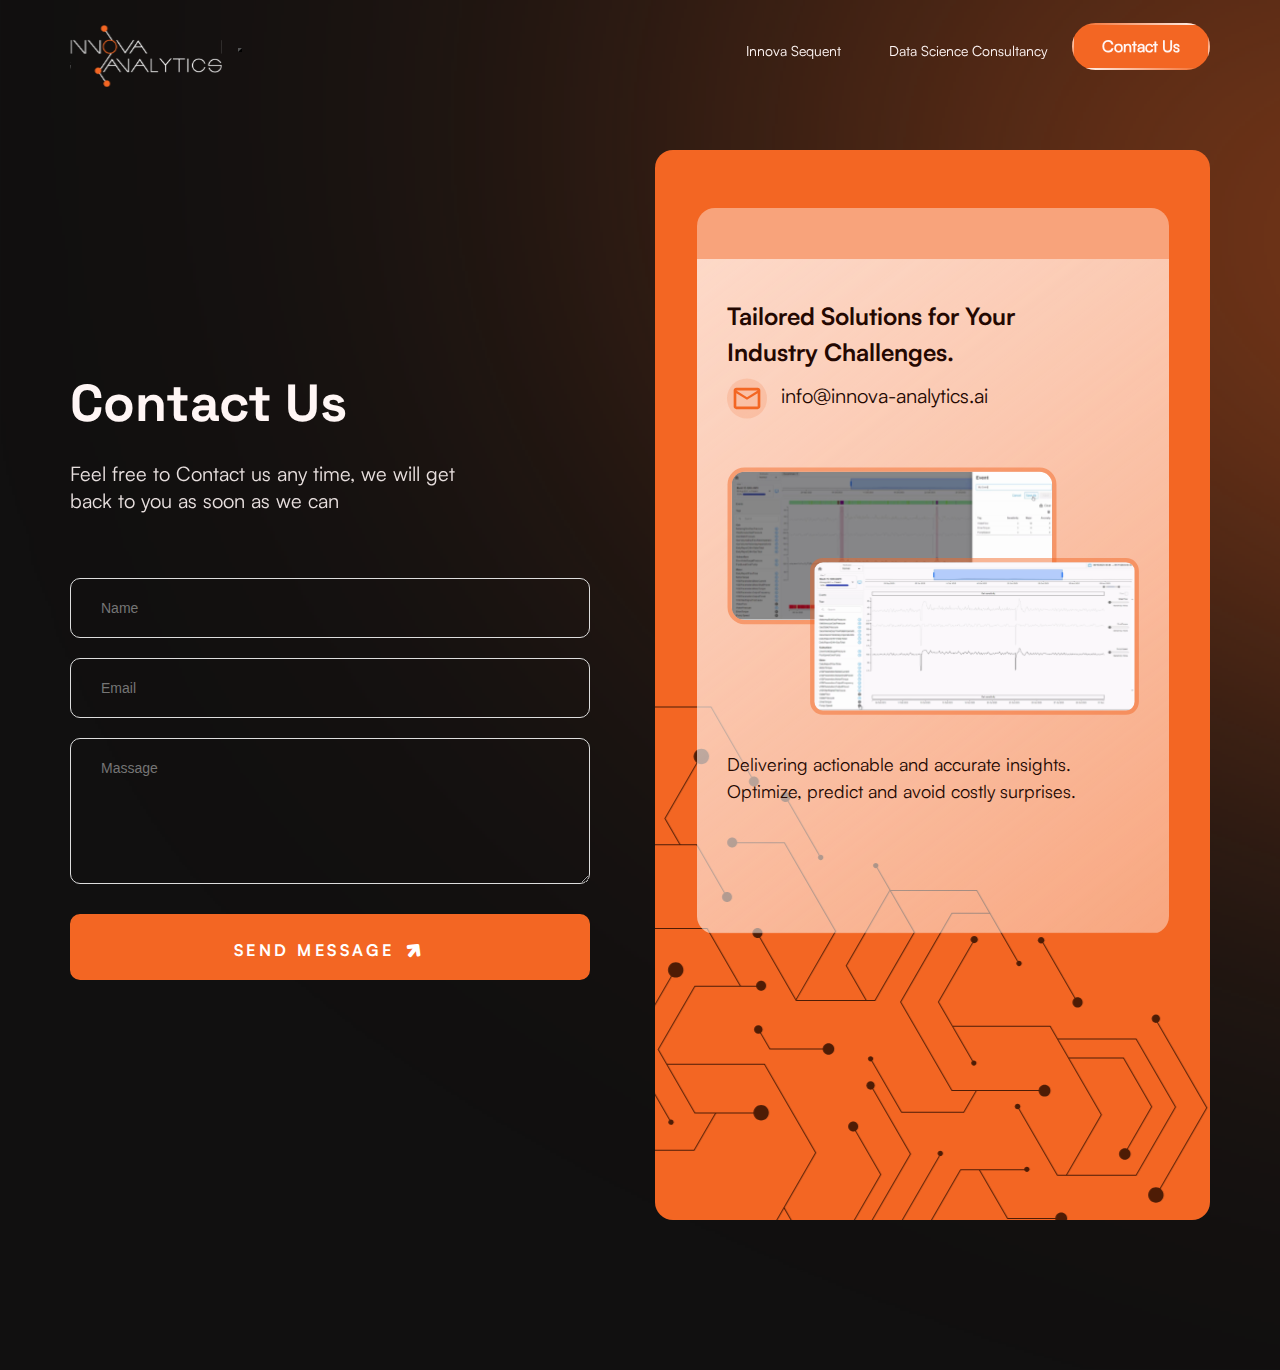
<file: contact.html>
<!doctype html>
<html lang="en">
  <head>
    <!-- Required meta tags -->
    <meta charset="utf-8">
    <meta name="viewport" content="width=device-width, initial-scale=1, shrink-to-fit=no">
    <title>Innova</title>
    <!-- Bootstrap CSS -->
    <link rel="stylesheet" href="css/bootstrap.min.css">
    <link rel="stylesheet" href="https://cdnjs.cloudflare.com/ajax/libs/font-awesome/4.7.0/css/font-awesome.min.css" />
    <link rel="stylesheet" type="text/css" href="css/style.css">
    <link rel="stylesheet" type="text/css" href="css/responsive.css">
  </head>
  <body>
    <!-- header section -->
       <header class="header_section">
         <div class="container">
            <nav class="navbar  navbar-expand-lg navbar-light">
               <a class="navbar-brand" href="index.html">
               <img src="image/logo.svg">
               </a>
             <button type="button" class="navbar-toggle x collapsed" data-toggle="collapse" data-target="#navbar-collapse-x">
               <span class="icon-bar"></span>
               <span class="icon-bar"></span>
               <span class="icon-bar"></span>
               </button>
               <div class="collapse navbar-collapse" id="navbar-collapse-x">
                  <ul class="navbar-nav">
                     <li class="nav-item">
                        <a class="nav-link" href="#tech">Innova Sequent</a>
                     </li>
                     <li class="nav-item">
                        <a class="nav-link" href="datascience.html">Data Science Consultancy</a>
                     </li>
                  </ul>
                 <div class="get-quote">
              <a href="contact.html" class="default-btn">
                <span>Contact Us</span>
              </a>
            </div>
               </div>
            </nav>
         </div>
      </header>
    <!-- contact form -->
    <section class="contact_form section_padding contact-page-section">
      <div class="container">
        <div class="row d-flex align-items-center overflow-hidden">
          <div class="col-lg-6 align-items-center">
            <div class="contact_boxs">
              <h2>Contact Us</h2>
              <p>Feel free to Contact us any time, we will get back to you as soon as we can</p>
            </div>
            <div class="form-column col-md-12 col-sm-12 col-xs-12">
              <div class="inner-column">
                <!--Contact Form-->
                <div class="contact-form">
                  <form method="post" action="sendemail.php" id="contact-form">
                    <div class="row clearfix">
                      <div class="form-group col-md-12 col-sm-12 co-xs-12">
                        <input type="text" name="name" value="" placeholder="Name" required>
                      </div>
                      <div class="form-group col-md-12 col-sm-12 co-xs-12">
                        <input type="email" name="email" value="" placeholder="Email" required>
                      </div>
                      <div class="form-group col-md-12 col-sm-12 co-xs-12">
                        <textarea name="message" placeholder="Massage"></textarea>
                      </div>
                      <div class="form-group col-md-12 col-sm-12 co-xs-12">
                        <button type="submit" class="theme-btn btn-style-one">SEND MESSAGE<span><i class="fa fa-arrow-up" aria-hidden="true"></i></span></button>
                      </div>
                    </div>
                  </form>
                </div>
                <!--End Contact Form-->
              </div>
            </div>
          </div>
          <div class="col-lg-6">
             <div class="contact_box_right">
                <div class="contact_inner_rx">
                   <h2>Tailored Solutions for Your Industry Challenges.</h2>
                   <a href="info@innova-analytics.ai"><span><img src="image/contact-icon.svg"></span>info@innova-analytics.ai</a>
                   <div class="image_box_rn">
                      <img src="image/contact-image.svg">
                   </div>
                   <div class="footer_content">
                      <p>Delivering actionable and accurate insights. Optimize, predict and avoid costly surprises.</p>
                   </div>
                </div>
             </div>
          </div>
          <!--Info Column-->
        </div>
      </div>
    </section>
    <!-- common js -->
    <script src="js/jquery-3.2.1.slim.min.js"></script>
    <script src="js/bootstrap.min.js"></script>
    <script src="js/main.js"></script>
  </body>
</html>
</file>
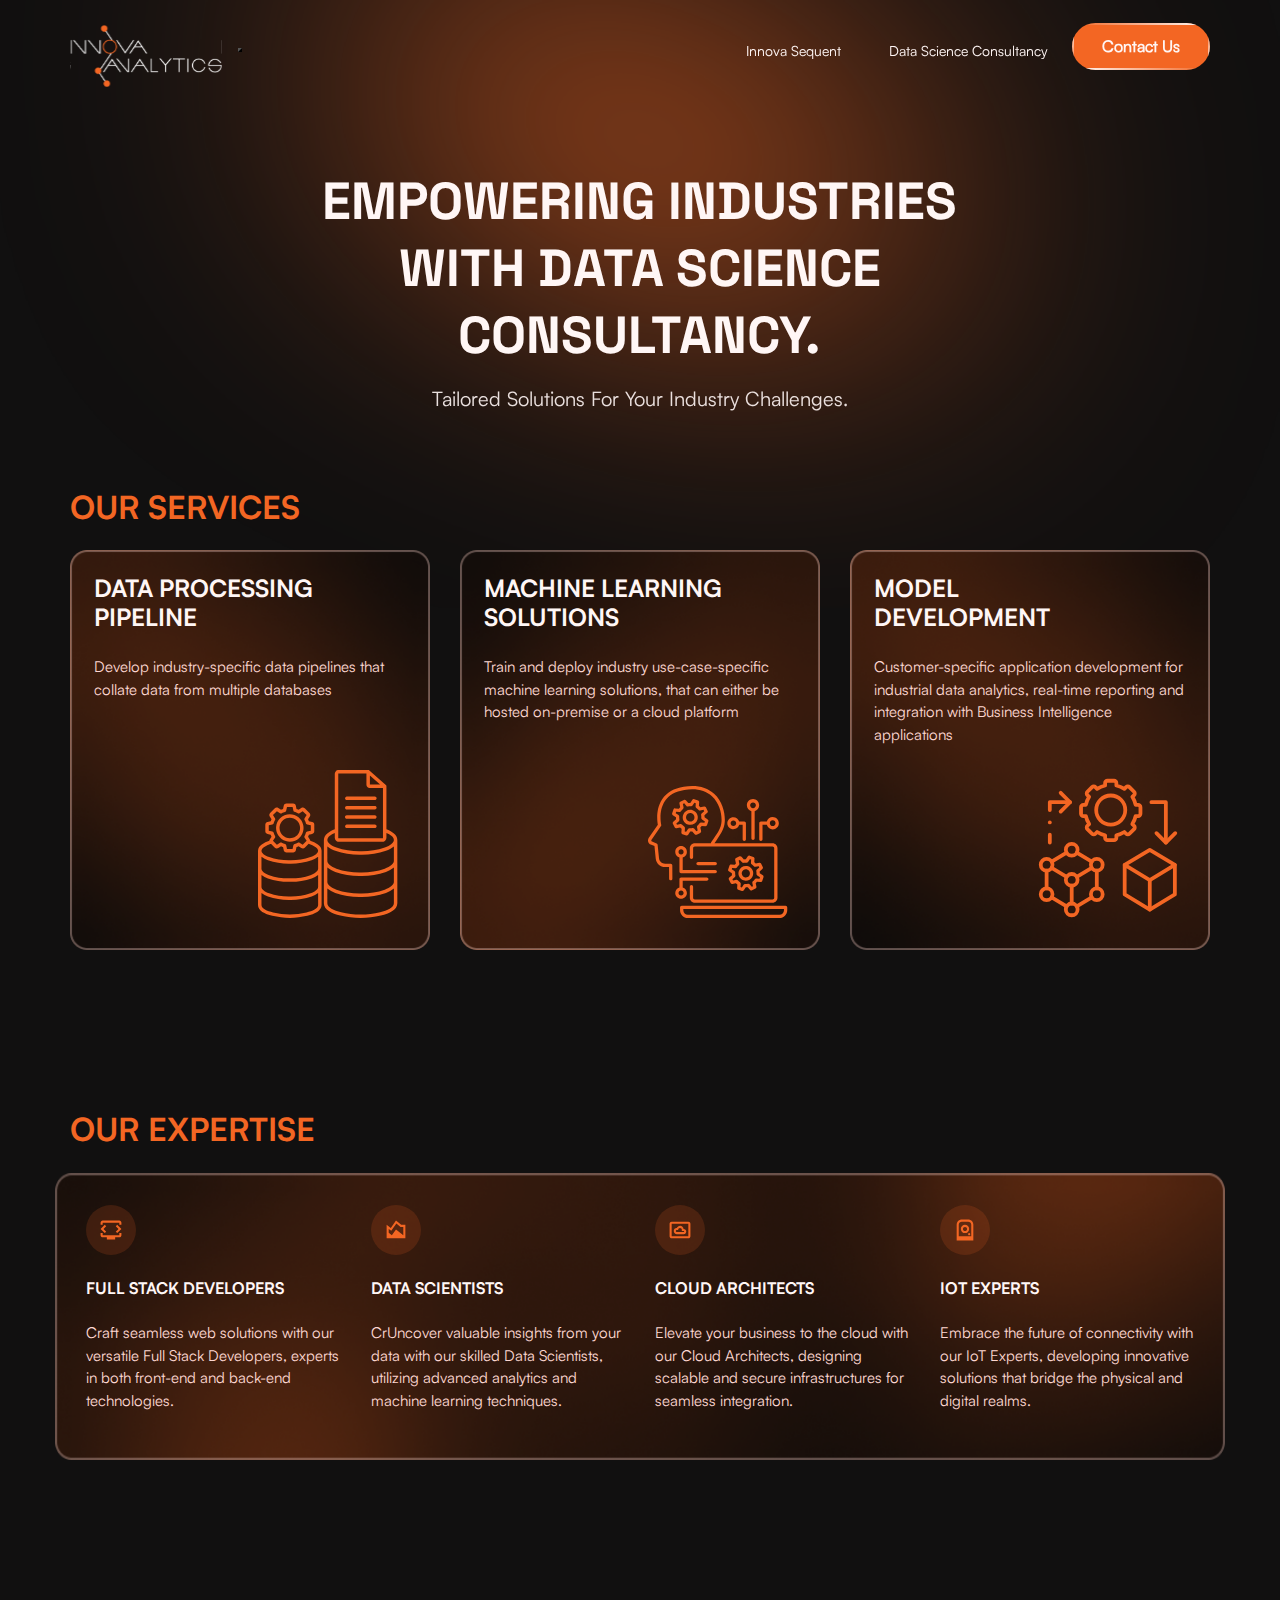
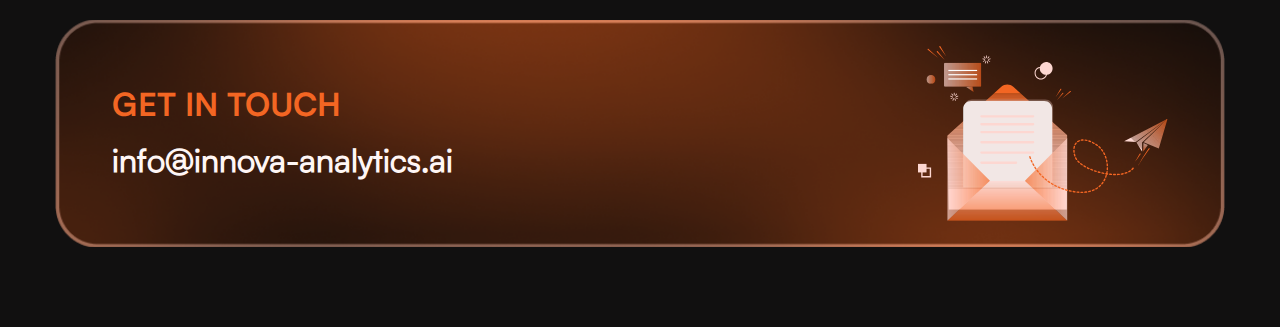
<file: datascience.html>
<!doctype html>
<html lang="en">
   <head>
      <!-- Required meta tags -->
      <meta charset="utf-8">
      <meta name="viewport" content="width=device-width, initial-scale=1, shrink-to-fit=no">
      <title>Innova</title>
      <!-- Bootstrap CSS -->
      <link rel="stylesheet" href="css/bootstrap.min.css">
      <link rel="stylesheet" type="text/css" href="css/style.css">
      <link rel="stylesheet" type="text/css" href="css/responsive.css">
   </head>
   <body>
      <!-- header section -->
        <header class="header_section">
         <div class="container">
            <nav class="navbar  navbar-expand-lg navbar-light">
               <a class="navbar-brand" href="index.html">
               <img src="image/logo.svg">
               </a>
             <button type="button" class="navbar-toggle x collapsed" data-toggle="collapse" data-target="#navbar-collapse-x">
               <span class="icon-bar"></span>
               <span class="icon-bar"></span>
               <span class="icon-bar"></span>
               </button>
               <div class="collapse navbar-collapse" id="navbar-collapse-x">
                  <ul class="navbar-nav">
                     <li class="nav-item">
                        <a class="nav-link" href="#tech">Innova Sequent</a>
                     </li>
                     <li class="nav-item">
                        <a class="nav-link" href="datascience.html">Data Science Consultancy</a>
                     </li>
                  </ul>
                 <div class="get-quote">
              <a href="contact.html" class="default-btn">
                <span>Contact Us</span>
              </a>
            </div>
               </div>
            </nav>
         </div>
      </header>
      <!-- hero area section -->
      <section class="data_hero d-flex align-items-center overflow-hidden">
         <div class="container">
            <div class="row align-items-center">
               <div class="col-lg-12">
                  <div class="content_box">
                     <h1>Empowering Industries with Data Science Consultancy.</h1>
                     <p>Tailored Solutions for Your Industry Challenges.</p>
                  </div>
               </div>
            </div>
         </div>
      </section>
      <!-- end hero area -->
      <!-- our service section -->
      <section class="our_service okta section_padding">
         <div class="container">
            <div class="section_title">
              <h2>Our Services</h2>
            </div>
            <div class="row">
               <div class="col-lg-4">
                  <div class="content_service">
                     <div class="content_inner">
                        <h2>Data Processing Pipeline</h2>
                        <p>Develop industry-specific data pipelines that collate data from multiple databases</p>
                     </div>
                     <div class="icon_box_service">
                        <img src="image/icon-service1.svg" alt="">
                     </div>
                  </div>
               </div>
               <div class="col-lg-4">
                  <div class="content_service service_tn">
                     <div class="content_inner">
                        <h2>Machine Learning Solutions</h2>
                        <p>Train and deploy industry use-case-specific machine learning solutions, that can either be hosted on-premise or a cloud platform</p>
                     </div>
                     <div class="icon_box_service">
                        <img src="image/icon-service2.svg" alt="">
                     </div>
                  </div>
               </div>
               <div class="col-lg-4">
                  <div class="content_service service_tm">
                     <div class="content_inner">
                        <h2>Model Development</h2>
                        <p>Customer-specific application development for industrial data analytics, real-time reporting and integration with Business Intelligence applications</p>
                     </div>
                     <div class="icon_box_service">
                        <img src="image/icon-service3.svg" alt="">
                     </div>
                  </div>
               </div>
            </div>
         </div>
      </section>
      <!-- end our service -->

      <!-- our expertise -->
      <section class="our_service section_padding">
         <div class="container">
            <div class="section_title">
              <h2>Our Expertise</h2>
            </div>
            <div class="row okta_expertise">
               <div class="col-lg-3">
                  <div class="content_expertise">
                     <div class="icon_box_expertise">
                        <img src="image/icon-ex1.svg" alt="">
                     </div>
                     <div class="content_inner">
                        <h2>Full Stack Developers</h2>
                        <p>Craft seamless web solutions with our versatile Full Stack Developers, experts in both front-end and back-end technologies.</p>
                     </div>
                  </div>
               </div>
                <div class="col-lg-3">
                  <div class="content_expertise">
                     <div class="icon_box_expertise">
                        <img src="image/icon-ex2.svg" alt="">
                     </div>
                     <div class="content_inner">
                        <h2>Data Scientists</h2>
                        <p>CrUncover valuable insights from your data with our skilled Data Scientists, utilizing advanced analytics and machine learning techniques.</p>
                     </div>
                  </div>
               </div>
                <div class="col-lg-3">
                  <div class="content_expertise">
                     <div class="icon_box_expertise">
                        <img src="image/icon-ex3.svg" alt="">
                     </div>
                     <div class="content_inner">
                        <h2>Cloud Architects</h2>
                        <p>Elevate your business to the cloud with our Cloud Architects, designing scalable and secure infrastructures for seamless integration.</p>
                     </div>
                  </div>
               </div>
                <div class="col-lg-3">
                  <div class="content_expertise">
                     <div class="icon_box_expertise">
                        <img src="image/icon-ex4.svg" alt="">
                     </div>
                     <div class="content_inner">
                        <h2>IoT Experts</h2>
                        <p>Embrace the future of connectivity with our IoT Experts, developing innovative solutions that bridge the physical and digital realms.</p>
                     </div>
                  </div>
               </div>
            </div>
         </div>
      </section>
      <!-- contact with us -->
          <!-- contact with us -->
        <section class="contact_with section_padding">
        <div class="container">
          <div class="row info_detels">
            <div class="col-md-6 d-flex align-items-center overflow-hidden">
             <div class="btn_cont align-items-center">
               <h2>Get in touch</h2>
                <a href="">info@innova-analytics.ai</a>
             </div>
            </div>
            <div class="col-md-6">
               <div class="img_box_footer">
                  <img src="image/con_box.svg">
               </div>
            </div>
          </div>
        </div>
        
      </section>
      
      
      <!-- common js -->
      <script src="js/jquery-3.2.1.slim.min.js"></script>
      <script src="js/bootstrap.min.js"></script>
      <script src="js/main.js"></script>
   </body>
</html>
</file>
<file: css/style.css>
@import url("https://fonts.googleapis.com/css2?family=Space+Grotesk:wght@400;500;600;700&display=swap");
@font-face {
  font-family: Satoshi-Bold;
  src: url(..//font/Satoshi-Bold.otf);
}
@font-face {
  font-family: Satoshi Regular;
  src: url(..//font/Satoshi-Regular.otf);
}

body {
  margin: 0;
  padding: 0;
  background: #111010;
}
html {
  scroll-behavior: smooth;
}
* {
  margin: 0;
  padding: 0;
}
* {
  -webkit-box-sizing: border-box;
  -moz-box-sizing: border-box;
  box-sizing: border-box;
}
a {
  text-decoration: none;
  color: #fff6f5;
  font-size: 14px;
  font-weight: 500;
  display: inline-block;
  font-family: Satoshi Regular;
}
button {
  outline: none;
}
button:focus {
  outline: none;
}
a:hover {
  text-decoration: none;
}
h1 {
  font-family: "Space Grotesk", sans-serif;
  font-weight: 700;
  font-size: 56px;
  color: #fff6f5;
  line-height: 67px;
}
h2 {
  font-family: Satoshi-Bold;
}
p {
  font-size: 14px;
  color: #fff6f5;
  font-weight: 600;
  font-family: Satoshi Regular;
}
.container {
  max-width: 1440px;
}
.get-quote {
  display: inline-block;
  position: relative;
}
.get-quote a span {
  font-weight: 600;
  font-size: 16px;
  color: #fff6f5;
}

.default-btn {
  z-index: 1;
  padding: 15px 30px 16px;
  line-height: 1;
  -webkit-transition: all ease 0.5s;
  transition: all ease 0.5s;
  text-align: center;
  background-color: #f36623;
  position: relative;
  overflow: hidden;
  font-family: Satoshi Regular;
  border-radius: 25px;
}
button.default-btn span {
  color: #fff6f5;
}
.default-btn::before {
  content: "";
  position: absolute;
  top: 0;
  left: 0;
  width: 100%;
  height: 2px;
  background: -webkit-gradient(
    linear,
    right top,
    left top,
    from(#ffffff),
    to(transparent)
  );
  background: linear-gradient(right, #ffffff, transparent);
  -webkit-animation: right 2s linear infinite;
  animation: right 2s linear infinite;
}
.default-btn::after {
  content: "";
  position: absolute;
  bottom: 0;
  left: 0;
  width: 100%;
  height: 2px;
  background: -webkit-gradient(
    linear,
    left top,
    right top,
    from(#ffffff),
    to(transparent)
  );
  background: linear-gradient(left, #ffffff, transparent);
  -webkit-animation: left 2s linear infinite;
  animation: left 2s linear infinite;
}
.default-btn span::before {
  content: "";
  position: absolute;
  top: 0;
  left: 0;
  width: 2px;
  height: 100%;
  background: -webkit-gradient(
    linear,
    left top,
    left bottom,
    from(#ffffff),
    to(transparent)
  );
  background: linear-gradient(top, #ffffff, transparent);
  -webkit-animation: top 2s linear infinite;
  animation: top 2s linear infinite;
  -webkit-animation-delay: 1s;
  animation-delay: 1s;
}
.default-btn span::after {
  content: "";
  position: absolute;
  bottom: 0;
  right: 0;
  width: 2px;
  height: 100%;
  background: -webkit-gradient(
    linear,
    left bottom,
    left top,
    from(#ffffff),
    to(transparent)
  );
  background: linear-gradient(bottom, #ffffff, transparent);
  -webkit-animation: bottom 2s linear infinite;
  animation: bottom 2s linear infinite;
  -webkit-animation-delay: 1s;
  animation-delay: 1s;
}

@keyframes left {
  0% {
    transform: translateX(100%);
  }
  100% {
    transform: translateX(-100%);
  }
}
@keyframes right {
  0% {
    transform: translateX(-100%);
  }
  100% {
    transform: translateX(100%);
  }
}
@keyframes top {
  0% {
    transform: translateY(100%);
  }
  100% {
    transform: translateY(-100%);
  }
}
@keyframes bottom {
  0% {
    transform: translateY(-100%);
  }
  100% {
    transform: translateY(100%);
  }
}

.btn_box a {
  color: #fff;
  text-decoration: none;
}
.section_padding {
  padding: 80px 0px;
}

/*header section*/
.header_section {
  width: 100%;
  margin: 0;
  position: fixed;
  z-index: 9;
}
.navbar-brand img {
  width: 152px;
  margin-top: 10px;
}
.navbar-expand-lg .navbar-collapse {
  justify-content: end;
}
.navbar-expand-lg .navbar-nav .nav-link {
  padding-right: 24px;
  padding-left: 24px;
  color: #fff6f5;
  font-size: 14px;
}
.black {
  background: #111010;
  z-index: 99999;
  border-bottom: 1px solid #f36623;
}
.navbar-light .navbar-nav .nav-link:focus,
.navbar-light .navbar-nav .nav-link:hover {
  color: rgb(243 102 35);
  transform: 0.5s;
}
/*end header section*/
/*hero area section*/
.hero_area_section {
  background-image: url(../image/Herobackgound.svg);
  width: 100%;
  /* height: 100vh; */
  background-size: cover;
  background-repeat: no-repeat;
  background-position: center;
  padding: 121px 0px;
}
.content_box {
  text-align: center;
  width: 62%;
  margin: 0 auto;
  margin-top: 0px;
}
.content_box h1 {
  font-size: 52px;
  font-weight: 700;
  line-height: 67px;
  position: relative;
  text-transform: uppercase;
  margin: 18px 0px;
}

.content_box p {
  color: #fff6f5;
  font-size: 20px;
  line-height: 24px;
  text-transform: capitalize;
  font-weight: 400;
  margin: 0 auto;
  opacity: 0.9;
  margin-bottom: 47px;
}
.player {
  border: 15px solid rgb(210 210 210 / 16%);
  position: relative;
  font-size: 0;
  overflow: hidden;
  margin: auto;
  border-radius: 27px;
}
.player__video {
  width: 100%;
  border-radius: 13px;
}
.player__button {
  background: none;
  border: 0;
  line-height: 1;
  color: #ffc80a;
  text-align: center;
  outline: 0;
  padding: 0;
  cursor: pointer;
  max-width: 50px;
  width: 100%;
}
.play-icon {
  font-size: 80px;
  color: #ffc80a;
  position: absolute;
  z-index: 2;
  top: 50%;
  left: 50%;
  transform: translate(-50%, -50%);
  cursor: pointer;
  transition: 0.6s;
}

/*end hero area*/
/*Insights*/
.tab-pane .player_box {
  border: 15px solid rgb(210 210 210 / 16%);
  position: relative;
  font-size: 0;
  overflow: hidden;
  margin: auto;
  border-radius: 20px;
  width: 100%;
}
.tab-pane .player__video {
  width: 100%;
  border-radius: 10px;
}
.section_title {
  margin-bottom: 50px;
}
.section_title h2 span {
  font-size: 14px;
  color: #f36623;
  margin-left: 10px;
  font-weight: 400;
}
.section_title p {
  width: 350px;
  font-size: 22px;
  font-weight: 400;
  color: #fff6f5;
}
/*end Insights*/
/*contact with us*/
.row.info_detels {
  padding: 35px 42px;
  background-image: url(../image/footer-shape.png);
  background-repeat: no-repeat;
  background-size: cover;
  background-position: center;
}
.img_box_footer {
  text-align: right;
}
.btn_cont h2 {
  color: #f36623;
  font-size: 32px;
  font-style: normal;
  font-weight: 700;
  line-height: 120%;
  text-transform: uppercase;
  margin-bottom: 15px;
}

.btn_cont a {
  color: #fff6f5;
  font-size: 32px;
  font-style: normal;
  font-weight: 700;
  line-height: normal;
}
.img_box_footer img {
  width: 300px;
}
/*end contact us*/

.homepage__slider {
  position: relative;
  overflow: hidden;
}
.homepage__slider:before {
  background-image: url(../image/box.svg);
  width: 100%;
  background-repeat: no-repeat;
  content: "";
  position: absolute;
  top: -9%;
  height: 100%;
  overflow: hidden;
  left: 58%;
}
.swiper-container-home {
  height: 80vh;
  overflow-y: hidden;
}
.swiper-container-home .swiper-slide-home {
  background-size: cover;
  background-repeat: no-repeat;
  position: relative;
  display: flex;
  align-items: center;
}

.home-slider-navigation {
  position: absolute;
  top: 50%;
  transform: translateY(-50%);
  left: 270px;
  z-index: 100;
  display: flex;
  flex-direction: column;
}
.home-slider-navigation span {
  color: rgba(253, 215, 209, 0.32);
  min-height: 100px;
  min-width: 110px;
}
.home-slider-navigation .nav-point {
  display: flex;
  align-items: center;
  justify-content: left;
  letter-spacing: 1px;
  font-family: Satoshi Regular;
  position: relative;
  transition: 0.5s;
  cursor: pointer;
  width: 340px;
  line-height: 27px;
  border-left: 6px solid #d9d9d9;
  font-size: 16px;
  padding: 9px 10px;
}

.home-slider-navigation .nav-point.active {
  color: #fff6f5;
}
.home-slider-navigation .nav-point.active:before {
  transition: 0.5s;
  height: 100%;
}
.home-slider-navigation .nav-point:before {
  transition: 0.3s;
  content: "";
  top: 0px;
  left: -6px;
  width: 6px;
  max-height: 100%;
  height: 0px;
  position: absolute;
  background: transparent linear-gradient(90deg, #f36623 0%, #f36623 100%) 0% 0%
    no-repeat padding-box;
}
.home-slider-navigation .nav-point:hover {
  color: #fff;
}

/*end Insights section*/

/*page tow css*/

/*hero area*/
.data_hero {
  position: relative;
  overflow: hidden;
  margin: 0;
  padding: 150px;
  z-index: -1;
}
.data_hero:before {
  background-image: url(../image/hero-data.svg);
  width: 100%;
  background-repeat: no-repeat;
  content: "";
  position: absolute;
  top: 50%;
  height: 100%;
  overflow: hidden;
  left: 50%;
  transform: translate(-50%, -50%);
  background-size: cover;
  background-position: center;
}
/*end data hero area*/
/*our service*/
.our_service {
  width: 100%;
  margin: 0;
}
section.our_service.okta.section_padding {
  margin-top: -200px;
}
.our_service .section_title h2 {
  color: #f36623;
  font-size: 32px;
  font-style: normal;
  font-weight: 700;
  line-height: 120%;
  text-transform: uppercase;
  margin-bottom: 24px;
}
.content_service {
  background-image: url(../image/box1.png);
  width: 100%;
  background-repeat: no-repeat;
  background-size: 100% 100%;
  background-position: center;
  padding: 24px 24px;
  min-height: 400px;
  transition: 0.5s;
  position: relative;
  height: 482px;
}
.icon_box_service img {
  width: 180px;
}
.content_service:hover {
  transform: translate(4px, -20px);
  -webkit-transform: translate(4px, -20px);
  -moz-transform: translate(4px, -20px);
  transition: 0.5s;
}
.service_tn {
  background-image: url(../image/box2.png);
}
.service_tm {
  background-image: url(../image/box3.png);
}
.content_inner {
  max-width: 430px;
}
.our_service .content_inner h2 {
  color: #fff6f5;
  font-size: 24px;
  font-style: normal;
  font-weight: 700;
  line-height: 120%;
  text-transform: uppercase;
  margin-bottom: 24px;
  width: 250px;
}
.our_service .content_inner p {
  color: #fdd7d1;
  font-size: 20px;
  font-style: normal;
  font-weight: 400;
  line-height: 150%;
}
.icon_box_service {
  position: absolute;
  right: 50px;
  bottom: 32px;
}
.okta_expertise {
  padding: 32px 16px;
  background-image: url(../image/our_expertise.png);
  background-repeat: no-repeat;
  background-size: 100% 100%;
  background-position: center;
}
.icon_box_expertise img {
  width: 50px;
  margin-bottom: 24px;
}

.okta_expertise .content_inner h2 {
  font-size: 16px;
  width: 100%;
}
.okta_expertise .content_inner p {
  font-size: 15px;
}
/*end service css*/

/*contact us css*/
.contact_form {
  padding: 150px 0px;
  position: relative;
  overflow: hidden;
}
.contact_form:before {
  background-image: url(../image/contact-box-shape.svg);
  width: 100%;
  background-repeat: no-repeat;
  content: "";
  position: absolute;
  top: 0;
  height: 100%;
  overflow: hidden;
  left: 0;
  background-size: cover;
}
.contact_boxs h2 {
  color: #fff6f5;
  text-align: left;
  font-size: 52px;
  font-style: normal;
  font-weight: 700;
  margin-bottom: 24px;
  font-family: "Space Grotesk", sans-serif;
  line-height: normal;
}
.contact_boxs p {
  color: #fff6f5;
  font-size: 20px;
  font-style: normal;
  font-weight: 400;
  line-height: normal;
  width: 390px;
  padding-bottom: 48px;
  opacity: 0.9;
}
.contact-form {
  position: relative;
}
.contact_form .col-lg-6.align-items-center {
  padding-right: 50px;
}
.contact-form .form-group {
  position: relative;
  margin-bottom: 20px;
}
.contact-form input[type="text"],
.contact-form input[type="email"],
.contact-form textarea {
  position: relative;
  display: block;
  width: 100%;
  height: 60px;
  color: #fff6f5;
  font-size: 14px;
  line-height: 38px;
  padding: 10px 30px;
  border: 1px solid #ddd;
  background-color: transparent;
  transition: all 0.3s ease;
  -ms-transition: all 0.3s ease;
  -webkit-transition: all 0.3s ease;
  border-radius: 10px;
  outline: none;
}
.contact-form input[type="text"]:focus,
.contact-form input[type="email"]:focus,
.contact-form textarea:focus {
  border-color: #f36623;
}
.contact-form textarea {
  height: 146px;
}
.contact-form .theme-btn {
  font-size: 16px;
  font-weight: 700;
  margin-top: 10px;
  text-transform: capitalize;
  padding: 16px 39px;
  border: 2px solid #f36623;
  background: #f36623;
  display: inline-block;
  position: relative;
  line-height: 24px;
  cursor: pointer;
  color: #fff;
  letter-spacing: 3.52px;
  transition: 0.5s;
  font-family: Satoshi-Bold;
  width: 100%;
  border-radius: 10px;
}
.row.clearfix {
  margin-left: -30px;
  margin-right: -30px;
}
.contact-form .theme-btn:hover {
  color: #f36623;
  border-color: #f36623;
  background: 0 0;
  transition: 0.5s;
}

.contact-form input.error,
.contact-form select.error,
.contact-form textarea.error {
  border-color: red !important;
}
.contact_box_right {
  background-image: url(../image/contact-shape.svg);
  background-repeat: no-repeat;
  background-size: cover;
  background-position: center;
  min-height: 1070px;
  border-radius: 18px;
}
.contact_inner_rx {
  background-image: url(../image/contact-inner-shape.svg);
  background-repeat: no-repeat;
  background-size: cover;
  background-position: center;
  height: 726px;
  border-radius: 18px;
  padding: 90px 30px;
  width: 590px;
  margin: 0 auto;
  position: relative;
  top: 58px;
}
.contact-form .theme-btn span i {
  margin-left: 10px;
  transform: rotate(38deg);
  font-size: 19px;
  margin-top: 8px;
  position: relative;
  top: 2px;
}
.image_box_rn img {
  width: 100%;
  margin-top: 48px;
}
.contact_inner_rx h2 {
  color: #240801;
  font-size: 24px;
  font-style: normal;
  font-weight: 700;
  line-height: 150%;
  width: 380px;
}
.contact_inner_rx a {
  color: #240801;
  font-size: 20px;
  font-style: normal;
  font-weight: 500;
  line-height: normal;
}
.contact_inner_rx a span {
  margin-right: 14px;
}
.footer_content {
  margin-top: 36px;
}
.footer_content p {
  color: #240801;
  font-size: 18px;
  font-style: normal;
  font-weight: 400;
  line-height: 150%;
  width: 350px;
}
.mb_ver_res {
  display: none;
}

/*------------------------- new styles starts ----------------------- */
.scrollable-section {
  height: 300px;
  margin-top: 0.5rem;
  overflow: auto;
}
@media screen and (min-width: 1025px) {
  .scrollable-section {
    height: 365px;
    margin-top: 0.5rem;
    overflow: auto;
  }
}
@media screen and (min-width: 1200px) {
  .scrollable-section {
    height: 400px;
    margin-top: 0.5rem;
    overflow: auto;
  }
}
@media screen and (min-width: 1300px) {
  .scrollable-section {
    height: 390px;
    margin-top: 0.5rem;
    overflow: auto;
  }
}
@media screen and (min-width: 1500px) {
  .scrollable-section {
    height: 450px;
    margin-top: 0.5rem;
    overflow: auto;
  }
}

.vh-50 {
  height: 50vh !important;
}
.vh-60 {
  height: 60vh !important;
}
.vh-80 {
  height: 80vh !important;
}

.scroll-nav,
.scroll-nav.active {
  background-color: transparent;
  border: none;
  color: rgb(133, 115, 115);
  border-left: 5px solid white;
  font-size: 18px;
  padding-left: 20px;
}
.scroll-nav {
  -webkit-transition: color 0.3s, font-size 0.3s;
  -moz-transition: color 0.3s, font-size 0.3s;
  -o-transition: color 0.3s, font-size 0.3s;
  transition: color 0.3s, font-size 0.3s;
}
.scroll-nav.selected {
  z-index: 2;
  color: white;
  background-color: transparent;
  border-color: white;
  border-left: 5px solid rgb(255, 166, 0);
  font-size: 19px;
}

.scroll-nav:focus,
.scroll-nav:hover {
  z-index: 1;
  color: white;
  text-decoration: none;
  background-color: transparent;
}

/* scrollbar  */
/* width */
::-webkit-scrollbar {
  /* width: 5px; */
}

/* Track */
::-webkit-scrollbar-track {
  /* background: #454343; */
}

/* Handle */
::-webkit-scrollbar-thumb {
  /* background: #888; */
}

/* Handle on hover */
::-webkit-scrollbar-thumb:hover {
  /* background: #555; */
}

/*------------------------- new styles end ----------------------- */

/*---------------- fancy scroll ---------------- */

.fancy-scroll-parent {
  height: 500vh;
}
.fancy-scroll {
  height: 100vh;
  position: sticky;
  overflow: hidden;
  top: 0;
}

.scrollable-fancy-panel {
}
</file>
<file: css/responsive.css>
@media (max-width: 1600px) {
  .home-slider-navigation {
    left: 40px;
  }
  .player {
    width: 900px;
  }
}
@media (max-width: 1500px) {
  .hero_area_section {
    padding: 165px 0px;
  }
  .content_box {
    margin-top: 0px;
  }
  .container {
    max-width: 1140px;
  }
  .content_box {
    width: 78%;
  }
  .home-slider-navigation {
    left: 177px;
  }
  .homepage__slider:before {
    top: -12%;
    left: 48%;
  }
  .home-slider-navigation .nav-point {
    width: 330px;
  }
  .section_title {
    margin-bottom: 13px;
  }
  .row.info_detels {
    padding: 23px 42px;
  }
  .img_box_footer img {
    width: 250px;
  }
  .contact_inner_rx {
    width: 472px;
  }
  .our_service .content_inner p {
    font-size: 15px;
}
.content_service {
    height: 390px;
}
.icon_box_service {
    right: 32px;
    bottom: 32px;
}
.icon_box_service img {
    width: 140px;
}
}
@media (max-width: 1400px) {
  .hero_area_section {
    padding: 144px 0px;
  }
  .home-slider-navigation {
    left: 145px;
  }
  nav.navbar.navbar-expand-lg {
    padding: 0.5rem 0;
  }
  .home-slider-navigation {
    left: 136px;
  }
}
@media (max-width: 1300px) {
  .home-slider-navigation {
    left: 93px;
  }
  .container {
    padding: 0;
  }
  .row.info_detels {
    padding: 26px 42px;
  }
  .hero_area_section {
    padding: 118px 0px;
  }
}
@media (max-width: 1024px) {
  .content_box {
    width: 60%;
  }
  .content_box h1 {
    font-size: 35px;
    line-height: 43px;
  }
  .content_box p {
    font-size: 14px;
    line-height: 20px;
  }
  .container {
    max-width: 960px;
  }
  .hero_area_section {
    background-size: cover;
  }
  .swiper-container-home {
    height: 60vh;
  }
  .home-slider-navigation {
    left: 35px;
  }
  .img_box_footer img {
    width: 200px;
  }
  .row.info_detels {
    padding: 27px 42px;
  }
  .data_hero {
    padding: 150px 0;
  }
  .our_service .content_inner h2 {
    font-size: 20px;
  }
  .icon_box_service img {
    width: 140px;
  }
  .contact_inner_rx {
    width: 410px;
    height: 600px;
    top: 150px;
  }

}
@media (max-width: 991px) {
  .content_box {
    width: 88%;
  }
  .content_box h1:before {
    left: 43%;
    width: 380px;
  }
  .our_service .section_title h2 {
    color: #f36623;
    font-size: 25px;
    font-style: normal;
    font-weight: 700;
    line-height: 120%;
    text-transform: uppercase;
    margin-bottom: 26px;
  }
}

@media (max-width: 768px) {
  .content_box h1 {
    font-size: 25px;
    line-height: 27px;
  }
  .content_box h1:before {
    display: none;
  }
  .player {
    width: 100%;
  }
  .container {
    max-width: 720px;
  }
  .content_box {
    width: 78%;
  }
  .section_title p {
    font-size: 18px;
  }
  .home-slider-navigation .nav-point {
    width: 250px;
  }
  .home-slider-navigation .nav-point {
    letter-spacing: 0;
    line-height: 22px;
    font-size: 14px;
  }
  .home-slider-navigation span {
    min-height: 71px;
  }
  .section_title p {
    width: 292px;
  }
  .btn_cont a {
    font-size: 22px;
  }
  .btn_cont h2 {
    font-size: 26px;
    line-height: 80%;
    margin-bottom: 10px;
  }
  .img_box_footer img {
    width: 170px;
  }
  .row.info_detels {
    padding: 13px 42px;
  }
  .navbar-toggle {
    border: none;
    background: transparent !important;
  }
  .navbar-expand-lg .navbar-toggle .icon-bar {
    background-color: #ffffff;
  }
  .navbar-toggle:hover {
    background: transparent !important;
  }

  .navbar-toggle .icon-bar {
    width: 22px;
    -webkit-transition: all 0.2s;
    transition: all 0.2s;
  }
  .navbar-toggle .icon-bar {
    display: block;
    width: 22px;
    height: 2px;
    border-radius: 1px;
  }
  .navbar-toggle .icon-bar {
    display: block;
    width: 22px;
    height: 2px;
    border-radius: 1px;
  }
  .navbar-toggle .icon-bar + .icon-bar {
    margin-top: 4px;
  }
  /* ANIMATED X */
  .navbar-toggle.x .icon-bar:nth-of-type(1) {
    -webkit-transform: rotate(45deg);
    -ms-transform: rotate(45deg);
    transform: rotate(45deg);
    -webkit-transform-origin: 10% 10%;
    -ms-transform-origin: 10% 10%;
    transform-origin: 10% 10%;
  }

  .navbar-toggle.x .icon-bar:nth-of-type(2) {
    opacity: 0;
    filter: alpha(opacity=0);
  }

  .navbar-toggle.x .icon-bar:nth-of-type(3) {
    -webkit-transform: rotate(-45deg);
    -ms-transform: rotate(-45deg);
    transform: rotate(-45deg);
    -webkit-transform-origin: 10% 90%;
    -ms-transform-origin: 10% 90%;
    transform-origin: 10% 90%;
  }

  /* ANIMATED X COLLAPSED */
  .navbar-toggle.x.collapsed .icon-bar:nth-of-type(1) {
    -webkit-transform: rotate(0);
    -ms-transform: rotate(0);
    transform: rotate(0);
  }

  .navbar-toggle.x.collapsed .icon-bar:nth-of-type(2) {
    opacity: 1;
    filter: alpha(opacity=100);
  }

  .navbar-toggle.x.collapsed .icon-bar:nth-of-type(3) {
    -webkit-transform: rotate(0);
    -ms-transform: rotate(0);
    transform: rotate(0);
  }
  .header_section {
    background: #111010;
    border-bottom: 1px solid #f36623;
  }
  .navbar-nav .nav-link {
    line-height: 28px;
  }
  .our_service .section_title h2 {
    font-size: 25px;
    margin-bottom: 26px;
  }
  .our_service.okta .col-lg-4 {
    width: 50%;
    max-width: 50%;
    float: left;
    margin-bottom: 25px;
  }
  .our_service .col-lg-3 {
    width: 50%;
    max-width: 50%;
    float: left;
    margin-bottom: 25px;
  }
  .our_service {
    padding: 50px 0;
  }
  .okta_expertise {
    background-size: cover;
  }
  .contact_inner_rx {
    width: 606px;
    height: 734px;
    top: 63px;
  }
    .get-quote {
    margin-bottom: 20px;
    margin-top: 18px;
}
.hero_area_section {
    background-image: url(../image/Mobile-version.svg);
    padding-bottom: 42px;
}
.contact_form .col-lg-6.align-items-center {
    padding-right: 15px;
}
}
@media (max-width: 767px) {
  .content_box {
    width: 100%;
  }
  .container {
    padding-right: 15px;
    padding-left: 15px;
  }
  .navbar-brand img {
    width: 110px;
  }
  .swiper-container-home {
    display: none;
  }
  .mb_ver_res {
    display: block;
  }
  .w3-black {
    color: #fff;
    background-color: transparent;
    display: flex;
    z-index: 9;
    position: relative;
  }
.footer_content p {
    width: 100%;
}
  .w3-bar .w3-bar-item {
    padding: 8px 6px;
    float: left;
    width: auto;
    border: none;
    display: block;
    outline: 0;
    background: transparent;
    font-size: 12px;
    text-align: left;
    font-weight: 400;
    color: rgba(253, 215, 209, 0.32);
  }
  .w3-button:hover {
    color: #fff6f5;
    background-color: transparent;
  }
  .w3-red,
  .w3-hover-red:hover {
    color: #fff;
    background-color: #f44336;
  }
  .w3-bar .w3-button {
    white-space: normal;
  }
  button.w3-bar-item.w3-button.tablink.w3-red {
    color: #fff6f5;
  }
  .mb_ver_res {
    padding: 98px 0px;
  }
  .contact_with .col-md-6 {
    width: 50%;
  }
  .row.info_detels {
    padding: 13px 2px;
  }
  .row.info_detels {
    background-size: contain;
  }
  .btn_cont h2 {
    font-size: 18px;
    margin-bottom: 6px;
  }
  .btn_cont a {
    font-size: 15px;
  }
  .img_box_footer img {
    width: 80px;
  }
  .contact_with.section_padding {
    padding: 4px 0px 52px 0px;
  }
  .our_service.okta .col-lg-4 {
    width: 100%;
    max-width: 100%;
  }
  .our_service .col-lg-3 {
    width: 100%;
    max-width: 100%;
  }
  .okta_expertise {
    border-radius: 36.697px;
    border: 3.39px solid rgba(253, 215, 209, 0.32);
    background: rgb(2, 0, 36);
    background: linear-gradient(
      173deg,
      rgba(2, 0, 36, 1) 0%,
      rgba(129, 51, 13, 0.9640231092436975) 0%,
      rgba(0, 0, 0, 0.8491771708683473) 86%
    );
  }

  .contact_inner_rx {
    width: 360px;
    height: 627px;
    top: 31px;
  }
  .contact_box_right {
    min-height: 760px;
  }
}
@media (max-width: 400px) {
  .content_box h1 {
    font-size: 23px;
    line-height: 27px;
  }
  .contact_with.section_padding {
    padding: 4px 8px 52px 8px;
  }
  .btn_cont a {
    font-size: 13px;
  }
}
</file>
